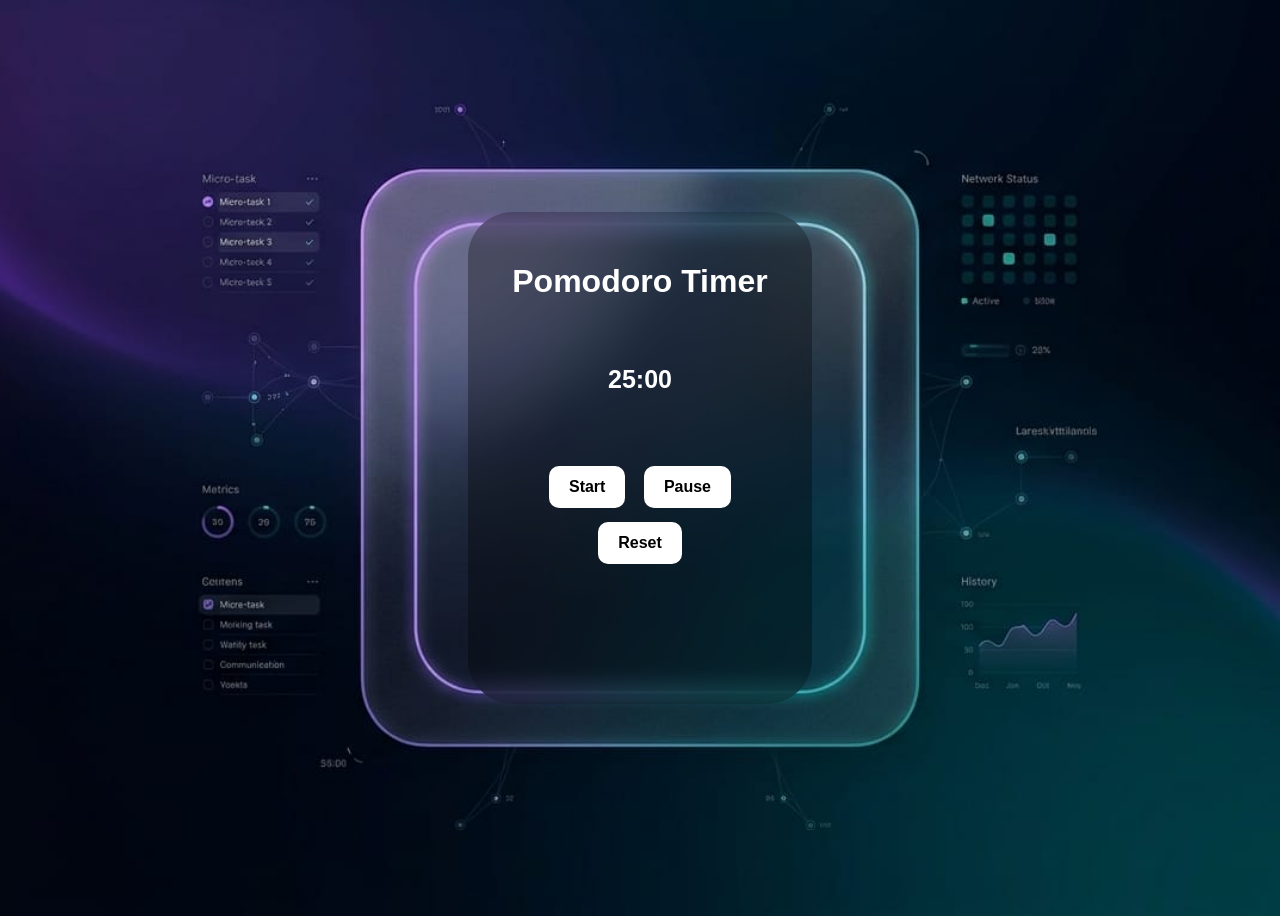
<file: index.html>
<!DOCTYPE html>
<html lang="en">
<head>
    <meta charset="UTF-8">
    <meta name="viewport" content="width=device-width, initial-scale=1.0">
    <title>Pomodoro Timer</title>

    <!-- External CSS -->
    <link rel="stylesheet" href="pomodoro.css">
</head>
<body>

    

    <div class="main">

        <div class="timer-box">

            <!-- <h1>Pomodoro Timer</h1> -->
            <h1>Pomodoro Timer</h1>

            
        <div class="timer">
            <h2 id="time">25 : 00</h2>
            </div>
            <div class="btns">
                <button onclick="startTimer()">Start</button>
                <button onclick="pauseTimer()">Pause</button>
                <button onclick="resetTimer()">Reset</button>
    </div>

        </div>

    </div>
<script>
    

let totalSeconds = 1500; // 25 min

let timer;


// Show time function
function showTime(){

    let minutes = Math.floor(totalSeconds / 60);

    let seconds = totalSeconds % 60;

    seconds = seconds < 10 ? "0" + seconds : seconds;

    document.getElementById("time").innerText =
        minutes + ":" + seconds;
}


// Start timer
function startTimer(){

    clearInterval(timer);

    timer = setInterval(() => {

        totalSeconds--;

        showTime();

        if(totalSeconds <= 0){

            clearInterval(timer);

            document.getElementById("time").innerText =
            "Time Over";
        }

    },1000);
}


// Pause timer
function pauseTimer(){

    clearInterval(timer);
}


// Reset timer
function resetTimer(){

    clearInterval(timer);

    let userMinute = prompt("Enter Time In Minutes");

    totalSeconds = userMinute * 60;

    showTime();
}
showTime();

</script>

</body>
</html>
</file>
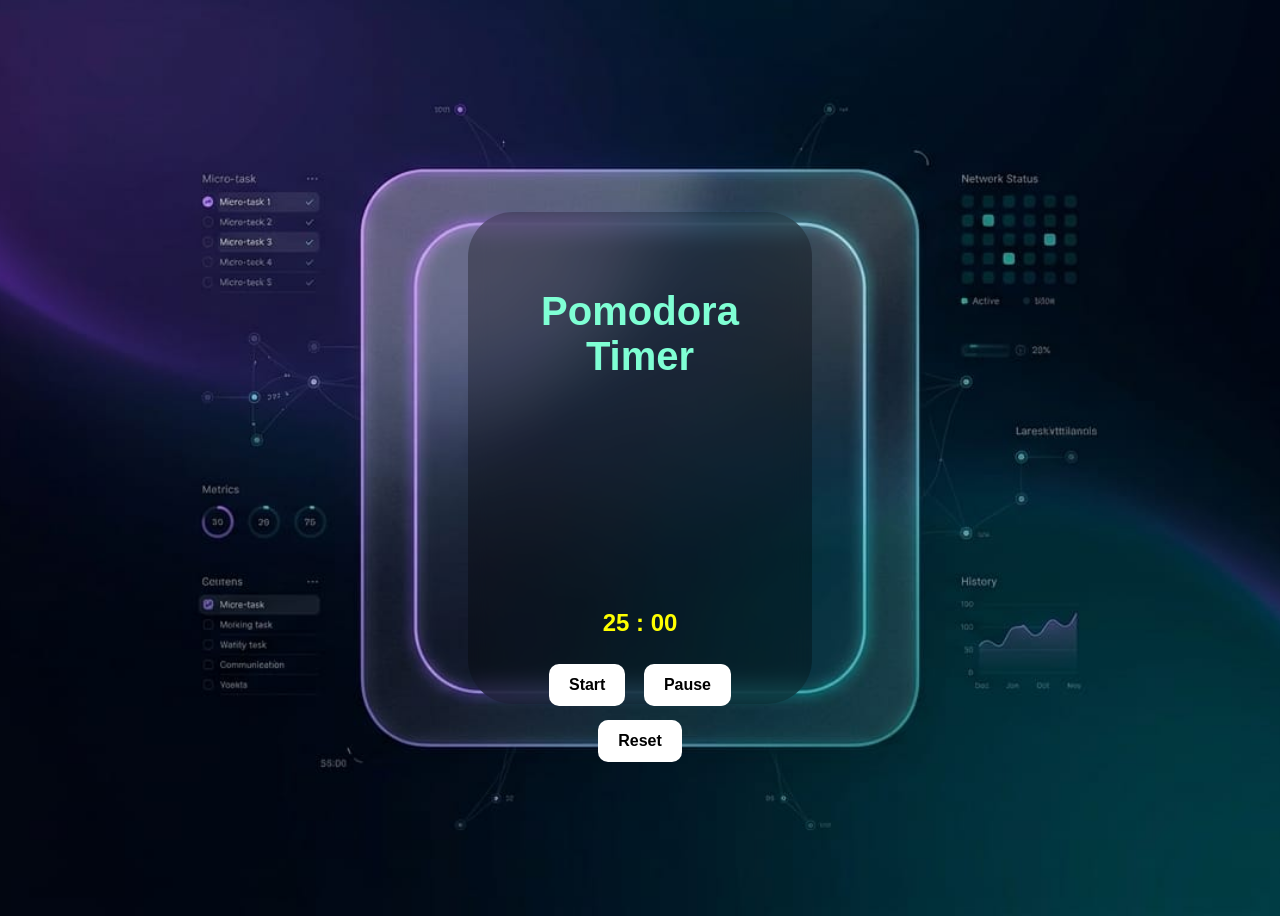
<file: pomodoro.html>
<!DOCTYPE html>
<html lang="en">
<head>
    <meta charset="UTF-8">
    <meta name="viewport" content="width=device-width, initial-scale=1.0">
    <title>Pomodoro Timer</title>

    <!-- External CSS -->
    <link rel="stylesheet" href="pomodoro.css">
</head>
<body>

    

    <div class="main">

        <div class="timer-box">

            <!-- <h1>Pomodoro Timer</h1> -->
            <h1 style="color:aquamarine;font-size: 40px;padding-top: 20px;">Pomodora Timer</h1>

            

            <h2 id="time" style="color:yellow; margin-top: 18vw; font-size: 50;">25 : 00</h2>

            <div class="btns">
                <button onclick="startTimer()">Start</button>
                <button onclick="pauseTimer()">Pause</button>
                <button onclick="resetTimer()">Reset</button>
            </div>

        </div>

    </div>
<script>
    

let totalSeconds = 1500; // 25 min

let timer;


// Show time function
function showTime(){

    let minutes = Math.floor(totalSeconds / 60);

    let seconds = totalSeconds % 60;

    seconds = seconds < 10 ? "0" + seconds : seconds;

    document.getElementById("time").innerText =
        minutes + ":" + seconds;
}


// Start timer
function startTimer(){

    clearInterval(timer);

    timer = setInterval(() => {

        totalSeconds--;

        showTime();

        if(totalSeconds <= 0){

            clearInterval(timer);

            document.getElementById("time").innerText =
            "Time Over";
        }

    },1000);
}


// Pause timer
function pauseTimer(){

    clearInterval(timer);
}


// Reset timer
function resetTimer(){

    clearInterval(timer);

    let userMinute = prompt("Enter Time In Minutes");

    totalSeconds = userMinute * 60;

    showTime();
}

</script>

</body>
</html>
</file>
<file: pomodoro.css>
body{
    height: 100vh;
    background-image:url(pomodorobgimage.jpeg);
    background-size:cover;
    background-position:center;
    background-repeat: no-repeat;
    transition: background-color 0.4s ease;
    display:flex;
    justify-content: center;
    align-items: center;
    
    font-family:arial,sans-serif;
}

.main{
    width:100%;
    display:flex;
    justify-content:center;
    align-items:center;
}

.timer-box{
     width: 22.5%;
     height: 48vh;
    padding:30px;

    text-align: center;
    background:rgba(0,0,0,0.3);
    backdrop-filter:blur(10px);
    border-radius:45px;
    color:white;
    }

    .timer{
        margin:65px 0;
        
    }

    .timer h2{
        font-size:25px;

    }

    .btns button{
        padding:12px 20px;
        margin:7px;
        border:none;
        border-radius:10px;
        cursor:pointer;
        font-size:16px;
        font-weight: bold;

        background-color:white;
        transition: 0.3s;

    }

    .btns button:hover{
        background-color:white;
        color :greenyellow;
    }

@media (max-width:480px){

    .timer-box{
        width:95%;
        padding:15px;
    }

    .timer h2{
        font-size:40px;
    }

    .btns{
        display:flex;
        flex-direction:column;
        gap:10px;
    }

    .btns button{
        width:100%;
    }
}
</file>
